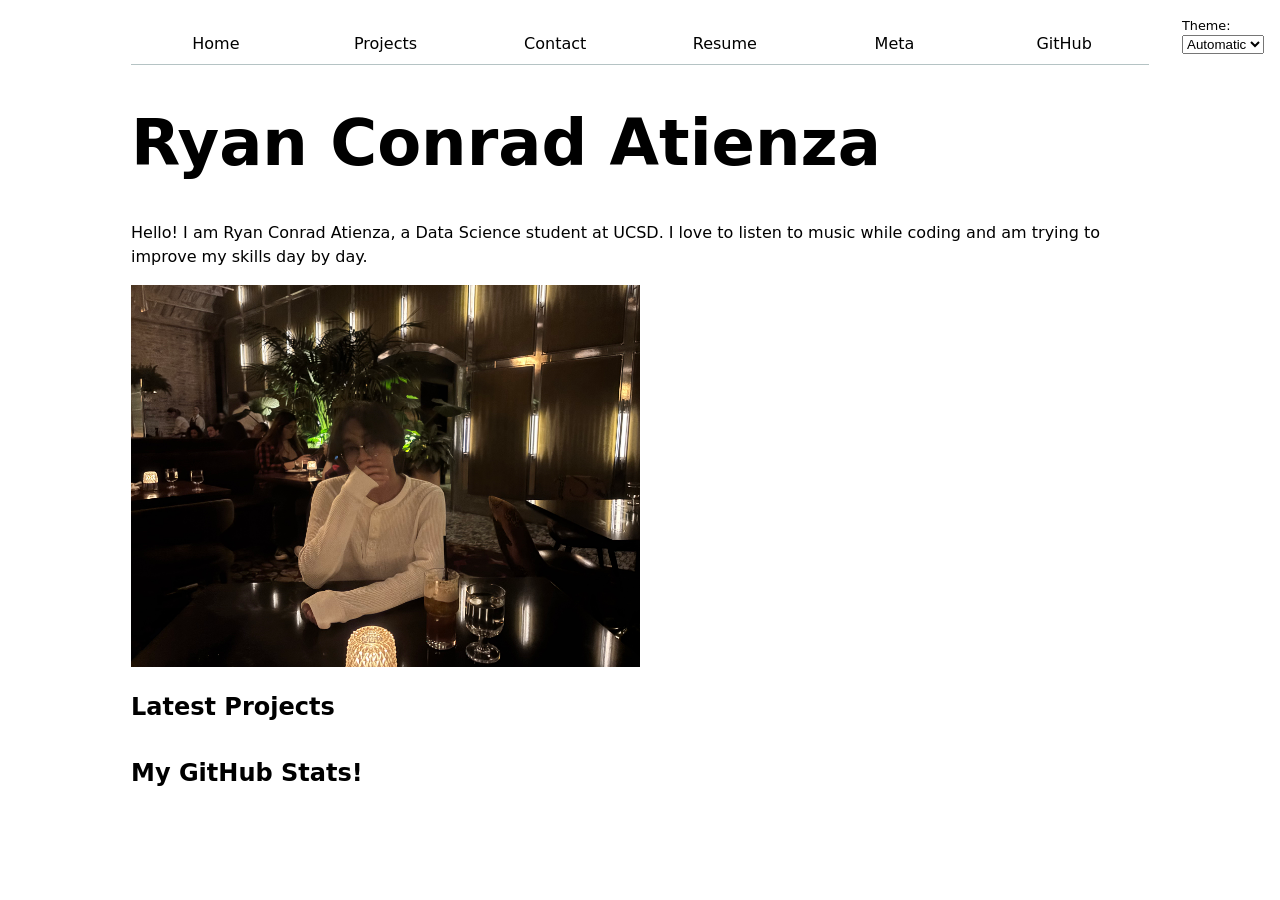
<file: index.html>
<!DOCTYPE html>
<html lang="en">
<head>
    <meta charset="UTF-8">
    <meta name="viewport" content="width=device-width, initial-scale=1.0">
    <title>Ryan Conrad Atienza: Personal site and portfolio</title>
    <link rel="stylesheet" href="style.css">
    <script src="global.js" type="module"> </script>
</head>
<body>
    <!-- <nav>
        <a href="index.html"> Home </a>
        <a href="projects/index.html"> Projects </a>
        <a href="contact/index.html"> Contact </a>
        <a href="resume/index.html"> Resume </a>
        <a href="https://github.com" target="_blank"> GitHub </a>
    </nav>    -->
    <h1> Ryan Conrad Atienza </h1>
        <p> Hello! I am Ryan Conrad Atienza, a Data Science student at UCSD. I love to 
            listen to music while coding and am trying to improve my skills day by day. </p>
        <img src='images/myface.jpeg' alt='This is a picture of me looking hella lit' /> 
    
    <h2> Latest Projects </h2>
    <div class="projects"></div>

    <h2> My GitHub Stats! </h2>
    <div id="profile-stats"></div>
    <script src="index.js" type="module" defer></script>

</body>
</html>
</file>
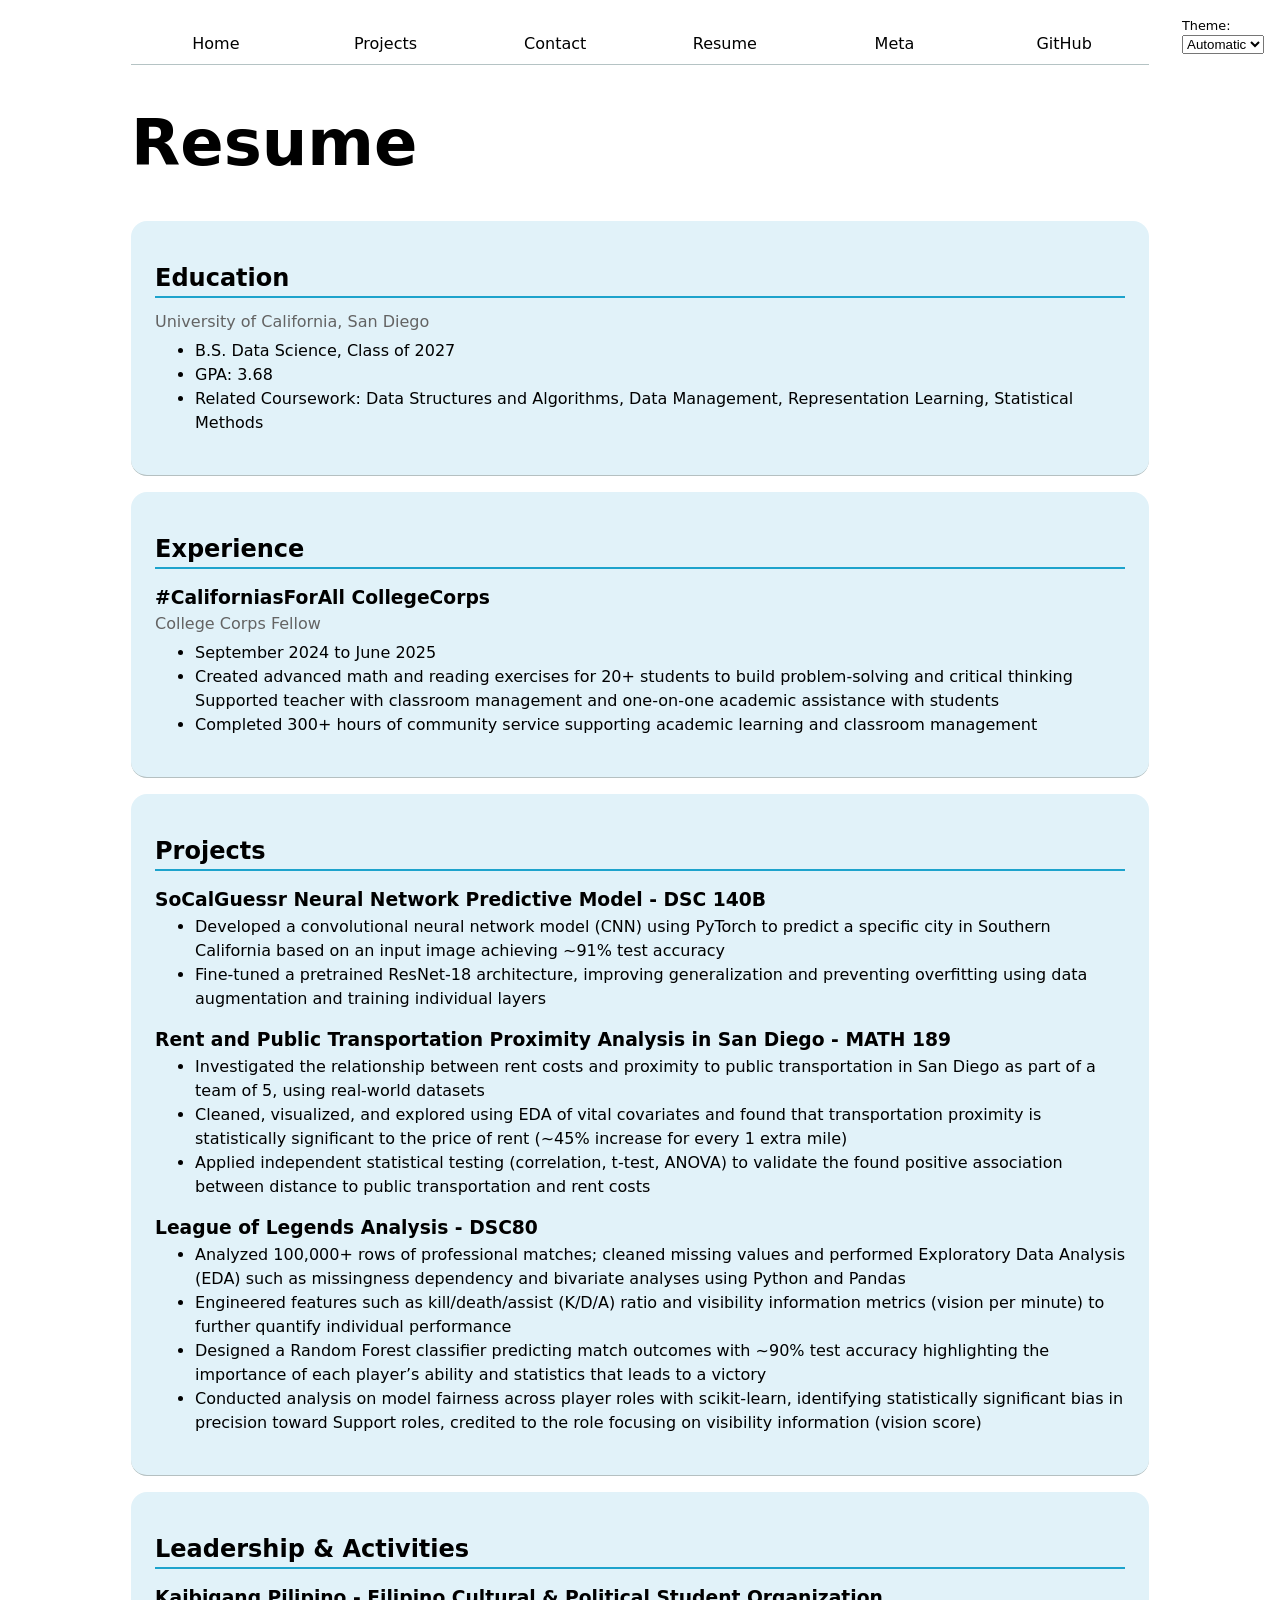
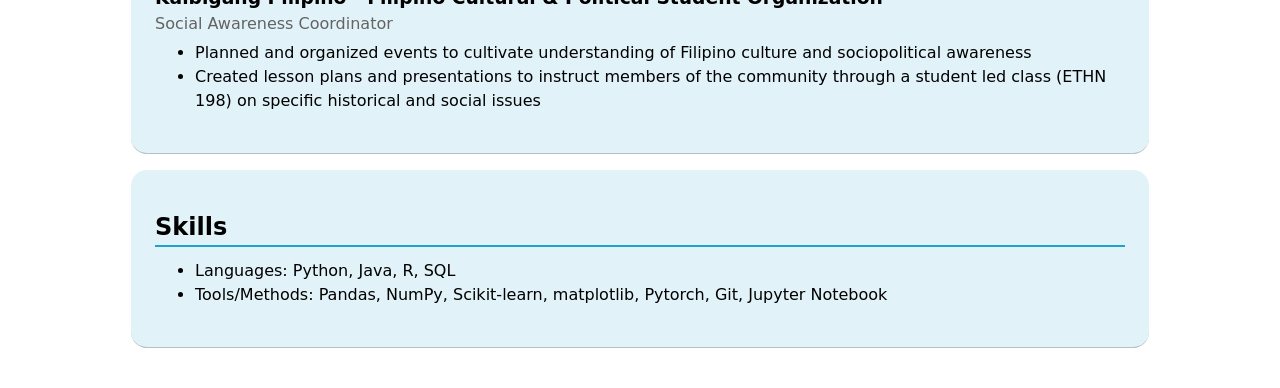
<file: resume/index.html>
<!DOCTYPE html>
<html lang="en">
<head>
    <meta charset="UTF-8">
    <meta name="viewport" content="width=device-width, initial-scale=1.0">
    <title>Resume</title>
    <link rel="stylesheet" href="../style.css">
    <script src="../global.js" type="module"> </script>
</head>
<body>
    <!-- <nav>
        <a href="../index.html"> Home </a>
        <a href="../projects/index.html"> Projects </a>
        <a href="../contact/index.html"> Contact </a>
        <a href="../resume/index.html"> Resume </a>
        <a href="https://github.com" target="_blank"> GitHub </a>
    </nav> -->
    <header>
        <h1> Resume </h1>
    </header>
    <section>
        <h2> Education </h2>
        <p> University of California, San Diego </p>
        <ul>
            <li> B.S. Data Science, Class of 2027 </li>
            <li> GPA: 3.68 </li>
            <li> Related Coursework: Data Structures 
                and Algorithms, Data Management, Representation Learning, Statistical Methods</li>
        </ul>
        </section>

    <section>
        <h2> Experience </h2>
        <h3> #CaliforniasForAll CollegeCorps </h3>
        <p> College Corps Fellow </p>
        <ul>
            <li> <time datetime="2024-08"> September 2024 </time> 
                to <time datetime="2025-06"> June 2025 </time> </li>
            <li> Created advanced math and reading exercises for 20+ students to build problem-solving and critical thinking
                Supported teacher with classroom management and one-on-one academic assistance with students </li>
            <li> Completed 300+ hours of community service supporting academic learning and classroom management </li>
        </ul>
    </section>

    <section>
        <h2> Projects</h2>
        <h3> SoCalGuessr Neural Network Predictive Model - DSC 140B </h3>
        <ul> 
            <li> Developed a convolutional neural network model (CNN) using PyTorch to predict a specific city  in Southern California based on an input image achieving ~91% test accuracy </li>
            <li> Fine-tuned a pretrained ResNet-18 architecture, improving generalization and preventing overfitting using data augmentation and training individual layers </li>
        </ul>
        
        <h3> Rent and Public Transportation Proximity Analysis in San Diego - MATH 189</h3>
        <ul>
            <li> Investigated the relationship between rent costs and proximity to public transportation in San Diego as part of a team of 5, using real-world datasets </li>
            <li> Cleaned, visualized, and explored using EDA of vital covariates and found that transportation proximity is statistically significant to the price of rent (~45% increase for every 1 extra mile) </li>
            <li> Applied independent statistical testing (correlation, t-test, ANOVA) to validate the found positive association between distance to public transportation and rent costs </li>
        </ul>

        <h3> League of Legends Analysis - DSC80 </h3>
        <ul>
            <li> Analyzed 100,000+ rows of professional matches; cleaned missing values and performed Exploratory Data Analysis (EDA) such as missingness dependency and bivariate analyses using Python and Pandas </li>
            <li> Engineered features such as kill/death/assist (K/D/A) ratio and visibility information metrics (vision per minute) to further quantify individual performance </li>
            <li> Designed a Random Forest classifier predicting match outcomes with ~90% test accuracy highlighting the importance of each player’s ability and statistics that leads to a victory </li>
            <li> Conducted analysis on model fairness across player roles with scikit-learn, identifying statistically significant bias in precision toward Support roles, credited to the role focusing on visibility information (vision score) </li>

        </ul>
    </section>

    <section>
        <h2> Leadership & Activities</h2>

        <h3> Kaibigang Pilipino - Filipino Cultural & Political Student Organization</h3>
        <p> Social Awareness Coordinator</p>
        <ul>
            <li> Planned and organized events to cultivate understanding of Filipino culture and sociopolitical awareness </li>
            <li> Created lesson plans and presentations to instruct members of the community through a student led class (ETHN 198) on specific historical and social issues </li>
        </ul>
    </section>

    <section>
        <h2> Skills </h2>
        <ul>
            <li> Languages: Python, Java, R, SQL</li>
            <li> Tools/Methods: Pandas, NumPy, Scikit-learn, matplotlib, Pytorch, Git, Jupyter Notebook </li>
        </ul>
    </section>
</body>
</html>
</file>
<file: style.css>
:root {
  color-scheme: light dark;
  --color-accent: oklch(66.722% 0.12088 225.203);
}

body {
  /* Set line height to 1.5 times the font size
	   and use the OS’s UI font as the website font
	 */
  font: 100%/1.5 system-ui;
  max-width: 100ch;
  margin-inline: auto;
  padding: 1em; 
  /*background-color: oklch(97% 0.01 80);*/
}

img {
  max-width: 50%;
  height: auto;
}

.color-scheme {
  position: absolute;
  top: 1rem;
  right: 1rem;
  font-size: 80%;
  font-family: inherit;
}

nav {
  display: flex;
  margin-bottom: 1em;
  border-bottom-width: 1px;
  border-bottom-style: solid;
  --border-color: oklch(50% 10% 200 / 40%);
  border-bottom-color: var(--border-color);

}

nav a {
  flex: 1;
  text-decoration: none;
  color: inherit;
  text-align: center;
  padding: 0.5em;
}

nav a.current {
  border-bottom-width: 0.4em;
  border-bottom-color: oklch(90% 3% 200);
  border-bottom-style: solid;
  padding-bottom: 0.25em;

}

nav a:hover {
  border-bottom-width: 0.4em;
  border-bottom-color: var(--color-accent);
  border-bottom-style: solid;
  padding-bottom: 0.1em;
  background-color: color-mix(in oklch, var(--color-accent), canvas 85%);
}

form {
  display: grid;
  grid-template-columns: auto 1fr;
  gap: 1em;
}

label {
  display: grid;
  grid-template-columns: subgrid;
  grid-column: 1 / -1;
}

button[type="submit"] {
  grid-column: 1 / -1;
}

.projects {
  display: grid;
  grid-template-columns: repeat(auto-fill, minmax(15em, 1fr));
  gap: 1em;
}

.projects article {
  display: grid;
  grid-template-rows: subgrid;
  grid-row: span 3;
  gap: 1em;
}

.projects h2 {
  margin: 0;
}

h1 {
  font-size: 400%
}

h1, h2, h3, h4, h5, h6 {
  line-height: 1.1;
  text-wrap: balance;
}

section {
  margin-block: 2em;
  padding-bottom: 1em;
  border-bottom: 1px solid oklch(80% 3% 200);
}

section h2 {
  border-bottom: 2px solid var(--color-accent);
  padding-bottom: 0.2em;
  margin-bottom: 0.5em;
}

section h3 {
  margin-bottom: 0.2em;
}
section p {
  margin: 0;
  color: oklch(50% 0% 0);

}

section ul {
  margin-top: 0.3em; 
}

section {
  background-color: oklch(from var(--color-accent) 95% 5% 225.203);
  border-radius: 1em;
  padding: 1.5em;
  margin-block: 1em;
}

#profile-stats dl {
  display: grid;
  grid-template-columns: repeat(4, 1fr);
}

#profile-stats dt {
  grid-row: 1;
  font-size: 0.85em;
  color: oklch(50% 0% 0);
  text-transform: uppercase;
  letter-spacing: 0.05em;
}

#profile-stats dd {
  grid-row: 2;
  font-size: 1.5em;
  font-weight: bold;
  margin: 0;
}

.project-year {
  font-family: Baskerville, serif;
  font-variant-numeric: oldstyle-nums;
  color: gray;
  margin-top: 0.25em;
}

#projects-pie-plot {
  max-width: 20em;
  margin-block: 2em;

  overflow: visible;
}

.legend {
  display: grid;
  grid-template-columns: repeat(auto-fill, minmax(9em, 1fr));
  list-style: none;
  padding: 1em;
  border: 1px solid gray;
  gap: 0.75em;
  flex: 1;
}

.legend-item {
  display: flex;
  align-items: center;
  gap: 0.5em;
}

.swatch {
  display: inline-block;
  width: 1em;
  height: 1em;
  aspect-ratio: 1 / 1;
  background-color: var(--color);
  border-radius: 3px;
}

.chart-container {
  display: flex;
  align-items: center;
  gap: 2em;
}

#projects-pie-plot path {
  transition: 300ms;
  cursor: pointer;
}

#projects-pie-plot:has(path:hover) path:not(:hover) {
  opacity: 0.5;
}

.selected {
  --color: oklch(60% 45% 0) !important;
}

.selected:is(path) {
  fill: var(--color);
}

.searchBar {
  width: 100%;
  padding: 0.75em 1em;
  border: 1px solid gray;
  border-radius: 0.5em;
  font-size: 1em;
  font-family: inherit;
  margin-block: 1em;
  box-sizing: border-box;
}

.searchBar:focus {
  outline: none;
  border-color: var(--color-accent);
}

.stats {
  display: grid;
  grid-template-columns: repeat(auto-fill, minmax(8em, 1fr));
  gap: 0.5em 1em;
  margin-block: 1em;
}

.stats dt {
  grid-row: 1;
  color: oklch(50% 0% 0);
  font-size: 0.85em;
  text-transform: uppercase;
  letter-spacing: 0.05em;
}

.stats dd {
  grid-row: 2;
  font-size: 1.5em;
  font-weight: bold;
  margin: 0;
}

.gridlines line {
  stroke: oklch(80% 0% 0);
  stroke-opacity: 0.5;
}

.gridlines path {
  display: none;
}

.info {
  display: grid;
  grid-template-columns: auto 1fr;
  gap: 0.5em 1em;
  margin: 0;
}

.info dt {
  color: oklch(50% 0% 0);
  font-size: 0.85em;
  text-transform: uppercase;
  letter-spacing: 0.05em;
}

.info dd {
  font-weight: bold;
  margin: 0;
}

.tooltip {
  position: fixed;
  background: oklch(98% 0% 0 / 0.9);
  box-shadow: 0 2px 8px oklch(0% 0% 0 / 0.2);
  border-radius: 0.5em;
  padding: 1em;
  backdrop-filter: blur(4px);
  transition-duration: 500ms;
  transition-property: opacity, visibility;
}

.tooltip[hidden]:not(:hover, :focus-within) {
  opacity: 0;
  visibility: hidden;
}

circle {
  transition: 200ms;
  transform-origin: center;
  transform-box: fill-box;
}

circle:hover {
  transform: scale(1.5);
}

circle.selected {
  fill: #ff6b6b;
}

.selection {
  fill-opacity: 0.1;
  stroke: black;
  stroke-opacity: 0.7;
  stroke-dasharray: 5 3;
}

#language-breakdown {
  grid-template-columns: repeat(auto-fill, minmax(8em, 1fr));
}

#language-breakdown dt {
  grid-row: 1;
}

#language-breakdown dd {
  grid-row: 2;
  font-size: 1.5em;
}
</file>
